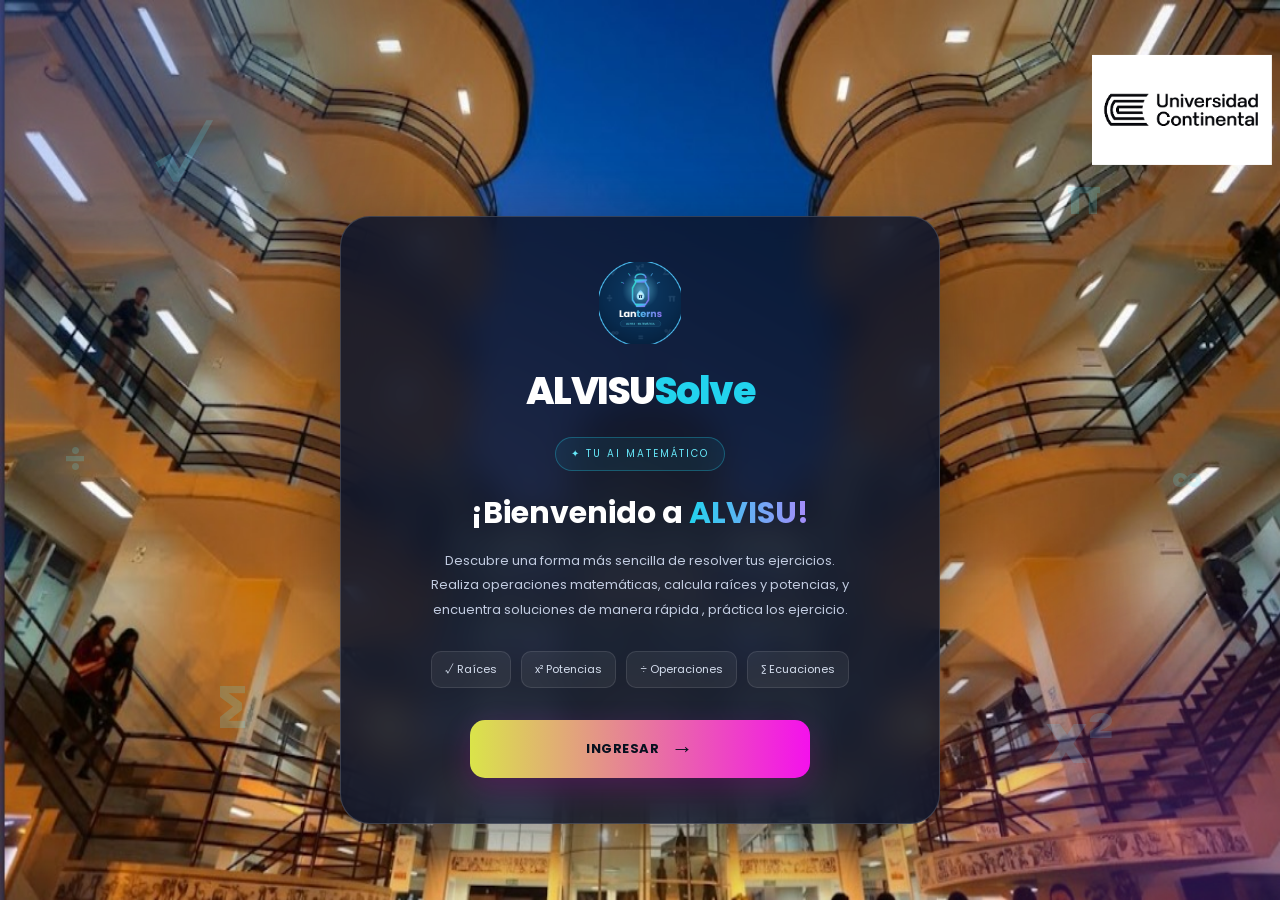
<file: Index.html>
<!DOCTYPE html>
<html lang="es">
<head>
    <meta charset="UTF-8">
    <meta name="viewport" content="width=device-width, initial-scale=1.0">

    <title>MathSolve | Bienvenido</title>

    <!-- Fuente -->
    <link href="https://fonts.googleapis.com/css2?family=Poppins:wght@300;400;500;600;700;800&display=swap"
          rel="stylesheet">

    <!-- Archivo CSS -->
    <link rel="stylesheet" href="estilo 2.css">
</head>
<body>

    <!-- LOGO EN LA PARTE SUPERIOR DERECHA -->
    <header class="encabezado">
        <a href="index.html" class="logo-derecha" aria-label="Inicio">
            <img src="Iimagen/logo 2.png" alt="Logo de MathSolve">
        </a>
    </header>

    <!-- SÍMBOLOS MATEMÁTICOS -->
    <span class="simbolo s1">√</span>
    <span class="simbolo s2">π</span>
    <span class="simbolo s3">∑</span>
    <span class="simbolo s4">x²</span>
    <span class="simbolo s5">÷</span>
    <span class="simbolo s6">∞</span>

    <!-- TARJETA PRINCIPAL -->
    <main class="tarjeta">

        <!-- LOGO PRINCIPAL COMO IMAGEN -->
        <div class="logo-principal">
            <img src="Iimagen/logo_circular.png" alt="Logo principal de MathSolve">
        </div>

        <div class="nombre">ALVISU<span>Solve</span></div>

        <div class="etiqueta">✦ TU AI MATEMÁTICO </div>

        <h1>¡Bienvenido a <span>ALVISU!</span></h1>

        <p class="descripcion">
            Descubre una forma más sencilla de resolver tus ejercicios.
            Realiza operaciones matemáticas, calcula raíces y potencias,
            y encuentra soluciones de manera rápida , práctica los ejercicio.
        </p>

        <div class="caracteristicas">
            <span>√ Raíces</span>
            <span>x² Potencias</span>
            <span>÷ Operaciones</span>
            <span>∑ Ecuaciones</span>
        </div>

        <a href="Informacion.html"
           class="boton-ingresar"
           id="botonIngresar">
            INGRESAR
            <span class="flecha">→</span>
        </a>

    </main>

    <!-- PANTALLA DE CARGA -->
    <div class="pantalla-carga"
         id="pantallaCarga"
         role="status"
         aria-live="polite"
         aria-hidden="true">

        <div class="contenido-carga">

            <div class="circulo-externo">
                <div class="anillo"></div>
                <div class="anillo-interior"></div>

                <!-- LOGO EN LA PANTALLA DE CARGA -->
                <div class="icono-carga">
                    <img src="Iimagen/logo 2.png" alt="MathSolve">
                </div>
            </div>

            <h2 class="titulo-carga">
                Preparando <span>ALVISU</span>
            </h2>

            <p class="texto-carga">
                Preparando tu espacio matemático...<br>
                ¡En unos instantes estarás listo para resolver!
            </p>

            <div class="simbolos-carga">
                <span>√x</span>
                <span>π</span>
                <span>x²</span>
                <span>∑</span>
            </div>

            <div class="barra-fondo">
                <div class="barra-progreso" id="barraProgreso"></div>
            </div>

            <div class="porcentaje" id="porcentaje">
                CARGANDO... 0%
            </div>

            <p class="mensaje-final">
                ✦ TU CONOCIMIENTO y Aprendizaje  COMIENZA AQUÍ ✦
            </p>

        </div>
    </div>

    <!-- JAVASCRIPT -->
    <script>
        const botonIngresar = document.getElementById("botonIngresar");
        const pantallaCarga = document.getElementById("pantallaCarga");
        const porcentaje = document.getElementById("porcentaje");
        const barraProgreso = document.getElementById("barraProgreso");

        let cargando = false;

        botonIngresar.addEventListener("click", function(evento) {
            evento.preventDefault();

            if (cargando) return;
            cargando = true;

            pantallaCarga.classList.add("activa");
            pantallaCarga.setAttribute("aria-hidden", "false");

            let progreso = 0;

            const intervalo = setInterval(function() {
                progreso = Math.min(progreso + 2, 100);

                porcentaje.textContent = "CARGANDO... " + progreso + "%";
                barraProgreso.style.width = progreso + "%";

                if (progreso >= 100) {
                    clearInterval(intervalo);
                }
            }, 42);

            setTimeout(function() {
                window.location.href = "Informacion.html";
            }, 2300);
        });
    </script>

</body>
</html>
</file>
<file: estilo 2.css>
/* ==============================
   CONFIGURACIÓN GENERAL
============================== */

* {
    margin: 0;
    padding: 0;
    box-sizing: border-box;
}

body {
    font-family: 'Poppins', sans-serif;
    min-height: 100vh;
    display: flex;
    align-items: center;
    justify-content: center;
    padding: 170px 20px 30px;
    overflow-x: hidden;
    color: white;

    /* FONDO AJUSTADO A TODA LA PANTALLA */
    background-color: #080d20;
    background-image: url("Iimagen/Imagen 1.jpeg");
    background-size: 100% 100%;
    background-position: center;
    background-repeat: no-repeat;
    background-attachment: fixed;

    position: relative;
}

/* ==============================
   LUCES DECORATIVAS
============================== */

body::before,
body::after {
    content: "";
    position: fixed;
    width: 400px;
    height: 400px;
    border-radius: 50%;
    filter: blur(110px);
    opacity: 0.35;
    z-index: 0;
    pointer-events: none;
}

body::before {
    background: #2563eb;
    top: -140px;
    left: -120px;
}

body::after {
    background: #7c3aed;
    bottom: -150px;
    right: -120px;
}

/* ==============================
   LOGO GRANDE A LA DERECHA
   SIN CUADRO NI BORDE
============================== */

.encabezado {
    position: absolute;
    top: 20px;
    right: 8px;
    z-index: 10;
}

.logo-derecha {
    display: flex;
    align-items: center;
    justify-content: center;

    width: 180px;
    height: 180px;
    padding: 0;
    overflow: visible;

    background: transparent;
    border: none;
    border-radius: 0;
    box-shadow: none;

    backdrop-filter: none;
    -webkit-backdrop-filter: none;

    transition: transform 0.3s ease;
}

.logo-derecha:hover {
    transform: scale(1.05);
    box-shadow: none;
}

.logo-derecha img {
    display: block;
    width: 100%;
    height: 100%;
    object-fit: contain;
    border-radius: 0;
}

/* ==============================
   SÍMBOLOS MATEMÁTICOS
============================== */

.simbolo {
    position: fixed;
    color: rgba(103, 232, 249, 0.19);
    font-weight: 700;
    user-select: none;
    pointer-events: none;
    z-index: 0;
    animation: flotar 5s ease-in-out infinite;
}

.s1 {
    top: 12%;
    left: 12%;
    font-size: 65px;
}

.s2 {
    top: 18%;
    right: 14%;
    font-size: 48px;
    animation-delay: 1s;
}

.s3 {
    bottom: 17%;
    left: 17%;
    font-size: 55px;
    animation-delay: 2s;
}

.s4 {
    bottom: 12%;
    right: 13%;
    font-size: 70px;
    animation-delay: 1.5s;
}

.s5 {
    top: 48%;
    left: 5%;
    font-size: 35px;
    animation-delay: 2.5s;
}

.s6 {
    top: 50%;
    right: 6%;
    font-size: 40px;
    animation-delay: 1.2s;
}

@keyframes flotar {
    0%, 100% {
        transform: translateY(0);
    }

    50% {
        transform: translateY(-15px);
    }
}

/* ==============================
   TARJETA PRINCIPAL
============================== */

.tarjeta {
    width: 100%;
    max-width: 600px;
    padding: 45px 40px;
    text-align: center;
    border-radius: 30px;

    background: rgba(12, 20, 43, 0.86);
    border: 1px solid rgba(255, 255, 255, 0.16);
    box-shadow: 0 25px 80px rgba(0, 0, 0, 0.45);

    backdrop-filter: blur(16px);
    -webkit-backdrop-filter: blur(16px);

    position: relative;
    z-index: 1;

    animation: aparecer 0.8s ease both;
}

@keyframes aparecer {
    from {
        opacity: 0;
        transform: translateY(25px) scale(0.97);
    }

    to {
        opacity: 1;
        transform: translateY(0) scale(1);
    }
}

/* ==============================
   LOGO PRINCIPAL PEQUEÑO
   SIN CUADRO DE COLOR
============================== */

.logo-principal {
    width: 82px;
    height: 82px;
    margin: 0 auto 18px;

    display: flex;
    align-items: center;
    justify-content: center;

    background: transparent;
    border: none;
    border-radius: 0;
    box-shadow: none;
    overflow: hidden;
}

.logo-principal img {
    display: block;
    width: 87px;
    height: 87px;
    object-fit: contain;
    border-radius: 0;
}

/* ==============================
   NOMBRE DE LA APLICACIÓN
============================== */

.nombre {
    font-size: 38px;
    font-weight: 800;
    letter-spacing: -1.5px;
}

.nombre span {
    color: #22d3ee;
}

/* ==============================
   ETIQUETA
============================== */

.etiqueta {
    display: inline-block;
    margin: 18px 0 22px;
    padding: 8px 15px;

    border: 1px solid rgba(34, 211, 238, 0.3);
    border-radius: 30px;

    color: #67e8f9;
    background: rgba(34, 211, 238, 0.07);

    font-size: 10px;
    letter-spacing: 2px;
}

/* ==============================
   TÍTULO
============================== */

h1 {
    font-size: 30px;
    line-height: 1.35;
    margin-bottom: 15px;
}

h1 span {
    background: linear-gradient(90deg, #22d3ee, #a78bfa);
    -webkit-background-clip: text;
    background-clip: text;
    color: transparent;
}

/* ==============================
   DESCRIPCIÓN
============================== */

.descripcion {
    max-width: 430px;
    margin: 0 auto;

    color: #c1cbe0;
    font-size: 13px;
    line-height: 1.9;
}

/* ==============================
   CARACTERÍSTICAS
============================== */

.caracteristicas {
    display: flex;
    flex-wrap: wrap;
    justify-content: center;
    gap: 10px;
    margin: 28px 0 32px;
}

.caracteristicas span {
    padding: 9px 13px;
    border-radius: 10px;

    color: #d5deee;
    background: rgba(255, 255, 255, 0.06);
    border: 1px solid rgba(255, 255, 255, 0.10);

    font-size: 11px;
}

/* ==============================
   BOTÓN INGRESAR
============================== */

.boton-ingresar {
    display: flex;
    align-items: center;
    justify-content: center;
    gap: 12px;

    width: 100%;
    max-width: 340px;
    min-height: 58px;
    margin: 0 auto;
    padding: 12px 18px;

    border: none;
    border-radius: 15px;

    color: #07111f;
    text-decoration: none;
    font-size: 13px;
    font-weight: 700;
    letter-spacing: 0.5px;

    background: linear-gradient(90deg, #dae44a, #f411ec);
    box-shadow: 0 10px 30px rgba(243, 2, 207, 0.2);

    transition: 0.3s ease;
    cursor: pointer;
}

.boton-ingresar:hover {
    transform: translateY(-4px);
    box-shadow: 0 15px 40px rgba(34, 211, 238, 0.35);
}

.boton-ingresar:focus-visible {
    outline: 3px solid white;
    outline-offset: 4px;
}

.flecha {
    font-size: 22px;
    transition: transform 0.3s;
}

.boton-ingresar:hover .flecha {
    transform: translateX(5px);
}

/* ==============================
   PIE DE TARJETA
============================== */

.pie {
    margin-top: 30px;
    color: #9ba9c3;
    font-size: 10px;
}

/* ==============================
   PANTALLA DE CARGA
============================== */

.pantalla-carga {
    position: fixed;
    inset: 0;
    z-index: 9999;

    display: flex;
    align-items: center;
    justify-content: center;
    padding: 20px;

    background:
        radial-gradient(
            circle at 20% 20%,
            #142b55,
            transparent 45%
        ),
        radial-gradient(
            circle at 80% 80%,
            #25164c,
            transparent 45%
        ),
        #080d20;

    opacity: 0;
    visibility: hidden;
    pointer-events: none;

    transition: opacity 0.4s ease, visibility 0.4s ease;
}

.pantalla-carga.activa {
    opacity: 1;
    visibility: visible;
    pointer-events: auto;
}

.contenido-carga {
    width: 100%;
    max-width: 420px;
    text-align: center;
    animation: subir 0.6s ease both;
}

@keyframes subir {
    from {
        opacity: 0;
        transform: translateY(20px);
    }

    to {
        opacity: 1;
        transform: translateY(0);
    }
}

/* ==============================
   CÍRCULO GIRATORIO
============================== */

.circulo-externo {
    position: relative;
    width: 145px;
    height: 145px;
    margin: 0 auto 32px;

    display: flex;
    align-items: center;
    justify-content: center;
}

.anillo {
    position: absolute;
    inset: 0;

    border: 3px solid rgba(34, 211, 238, 0.12);
    border-top-color: #22d3ee;
    border-right-color: #818cf8;
    border-radius: 50%;

    animation: girar 1.2s linear infinite;
}

.anillo-interior {
    position: absolute;
    inset: 12px;

    border: 2px dashed rgba(167, 139, 250, 0.6);
    border-radius: 50%;

    animation: girar 5s linear infinite reverse;
}

/* ==============================
   LOGO PEQUEÑO EN LA CARGA
============================== */

.icono-carga {
    width: 83px;
    height: 83px;

    display: flex;
    align-items: center;
    justify-content: center;

    background: transparent;
    border: none;
    border-radius: 0;
    box-shadow: none;

    animation: respirar 1.5s ease-in-out infinite;
}

.icono-carga img {
    display: block;
    width: 48px;
    height: 48px;
    object-fit: contain;
    border-radius: 0;
}

@keyframes girar {
    to {
        transform: rotate(360deg);
    }
}

@keyframes respirar {
    0%, 100% {
        transform: scale(1);
        opacity: 0.85;
    }

    50% {
        transform: scale(1.07);
        opacity: 1;
    }
}

/* ==============================
   TEXTOS DE CARGA
============================== */

.titulo-carga {
    font-size: 25px;
    font-weight: 700;
    margin-bottom: 10px;
}

.titulo-carga span {
    color: #22d3ee;
}

.texto-carga {
    color: #c1cbe0;
    font-size: 13px;
    line-height: 1.8;
    margin-bottom: 30px;
}

/* ==============================
   SÍMBOLOS ANIMADOS DE CARGA
============================== */

.simbolos-carga {
    display: flex;
    justify-content: center;
    gap: 22px;
    margin-bottom: 30px;
}

.simbolos-carga span {
    color: #67e8f9;
    font-size: 23px;
    font-weight: 600;
    animation: saltar 1s ease-in-out infinite;
}

.simbolos-carga span:nth-child(2) {
    animation-delay: 0.15s;
    color: #a78bfa;
}

.simbolos-carga span:nth-child(3) {
    animation-delay: 0.3s;
}

.simbolos-carga span:nth-child(4) {
    animation-delay: 0.45s;
    color: #a78bfa;
}

@keyframes saltar {
    0%, 60%, 100% {
        transform: translateY(0);
        opacity: 0.55;
    }

    30% {
        transform: translateY(-9px);
        opacity: 1;
    }
}

/* ==============================
   BARRA DE PROGRESO
============================== */

.barra-fondo {
    width: 100%;
    height: 6px;
    overflow: hidden;
    border-radius: 20px;

    background: rgba(255, 255, 255, 0.1);
    margin-bottom: 13px;
}

.barra-progreso {
    width: 0%;
    height: 100%;
    border-radius: 20px;

    background: linear-gradient(
        90deg,
        #22d3ee,
        #818cf8,
        #c084fc
    );

    box-shadow: 0 0 15px rgba(34, 211, 238, 0.5);
}

.pantalla-carga.activa .barra-progreso {
    animation: progreso 2.2s ease-in-out forwards;
}

@keyframes progreso {
    0% {
        width: 0%;
    }

    30% {
        width: 35%;
    }

    65% {
        width: 72%;
    }

    90% {
        width: 90%;
    }

    100% {
        width: 100%;
    }
}

.porcentaje {
    color: #67e8f9;
    font-size: 11px;
    letter-spacing: 1px;
}

.mensaje-final {
    margin-top: 25px;
    color: #94a3b8;
    font-size: 10px;
    letter-spacing: 1px;
}

/* ==============================
   DISEÑO RESPONSIVE
============================== */

@media (max-width: 600px) {
    body {
        padding: 125px 15px 25px;
        background-attachment: scroll;
    }

    .encabezado {
        top: 10px;
        right: 5px;
    }

    .logo-derecha {
        width: 105px;
        height: 105px;
    }

    .tarjeta {
        padding: 35px 22px;
        border-radius: 24px;
    }

    .logo-principal {
        width: 72px;
        height: 72px;
    }

    .logo-principal img {
        width: 50px;
        height: 50px;
    }

    .nombre {
        font-size: 32px;
    }

    h1 {
        font-size: 25px;
    }

    .descripcion {
        font-size: 12px;
    }

    .simbolo {
        opacity: 0.5;
    }

    .titulo-carga {
        font-size: 22px;
    }

    .boton-ingresar {
        font-size: 11px;
    }

    .icono-carga img {
        width: 44px;
        height: 44px;
    }
}

/* ==============================
   ACCESIBILIDAD
============================== */

@media (prefers-reduced-motion: reduce) {
    *,
    *::before,
    *::after {
        animation-duration: 0.01ms !important;
        animation-iteration-count: 1 !important;
        transition-duration: 0.01ms !important;
    }
}
</file>
